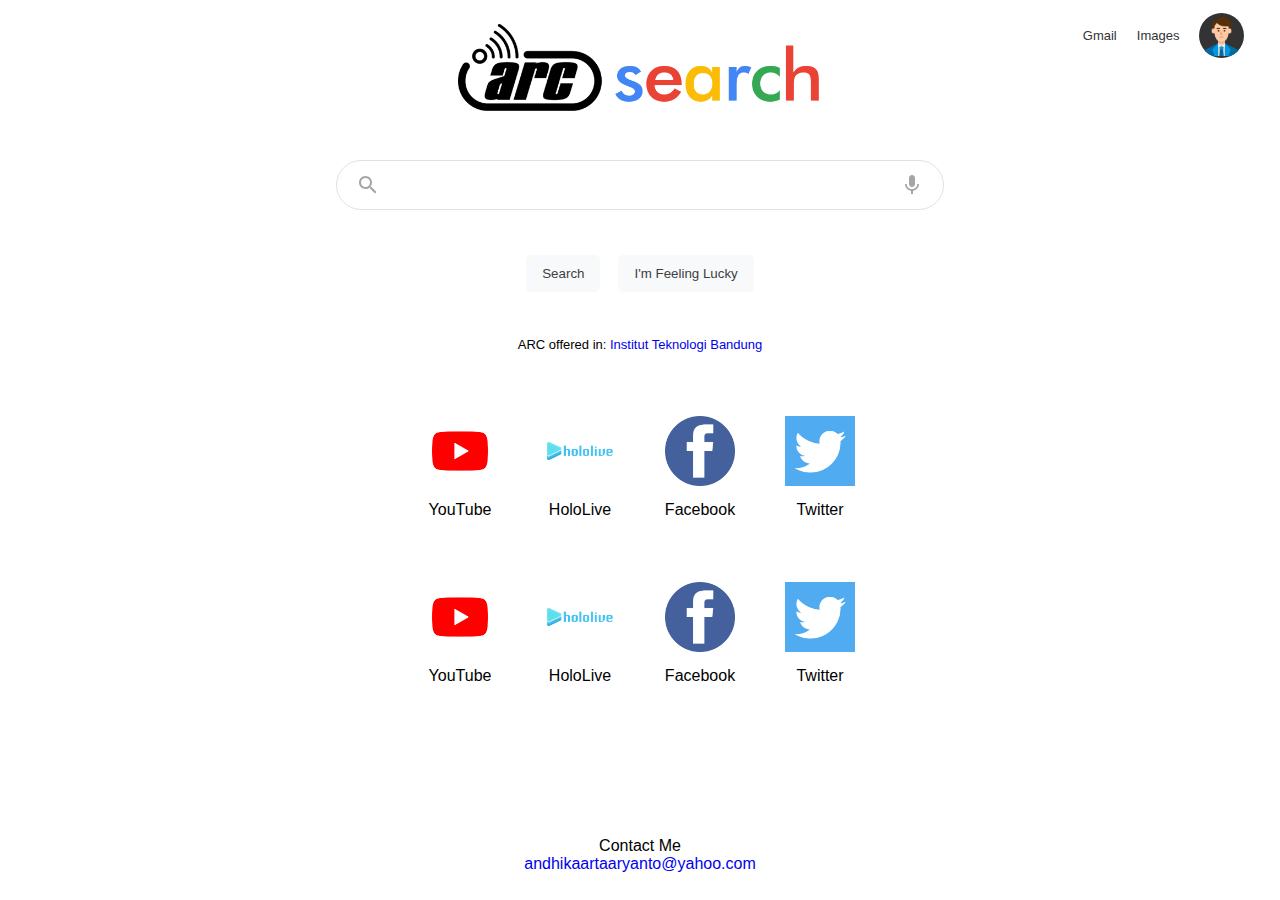
<file: ARC-day-2-main/index.html>
<!DOCTYPE html>
<html lang="en">
    <head>
        <meta charset="UTF-8">
        <meta http-equiv="X-UA-Compatible" content="IE=edge">
        <meta name="viewport" content="width=device-width, initial-scale=1.0">
        <title>ARC Search</title>
        <link rel="stylesheet" href="style.css">
        <link rel='shortcut icon' type='image/jpg' href='./assets/icons/search-24px.svg'>
    </head>

    <body>
        <nav>
            <a href='https://mail.google.com'>Gmail</a>
            <a href='https://www.google.com/imghp'>Images</a>
            <img src='./assets/bussiness-man.png' alt='profile-thumbnail'>
        </nav>
        <form action='https://www.google.com/search'>
            <img src='./assets/arc-search-logo.webp' alt='logo-arcsearch' class='main-logo'>
            <div class='search-input'>
                <input type='text' name='q'>
                <img src='./assets/icons/search-24px.svg' alt='search-icon' class='icon search-icon'>
                <img src='./assets/icons/mic-24px.svg' alt='mic-icon' class='icon mic-icon'>
            </div>
            <div class='buttons'>
                <button type='submit'>Search</button>
                <button>I'm Feeling Lucky</button>
            </div>
            <p>ARC offered in: <a href='https://arc.itb.ac.id'>Institut Teknologi Bandung</a></p>
        </form>

        <div class = 'test'>
            <div class="card">
                <a href = 'https://www.youtube.com/'><img src = 'assets\test.png' alt ='youtube-icon' class = 'youtube-icon'></a>
                <p>YouTube</p>
            </div>
            <div class="card">
                <a href = 'https://en.hololive.tv/'><img src = 'assets\test2.png' alt ='hei-icon' class = 'hei-icon'></a>
                <p>HoloLive</p>
            </div>
            <div class="card">
                <a href = 'https://www.facebook.com/'><img src = 'assets\test3.png' alt ='bro-icon' class = 'bro-icon'></a>
                <p>Facebook</p>
            </div>
            <div class="card">
                <a href = 'https://twitter.com/home'><img src = 'assets\test4.png' alt ='twit-icon' class = 'twit-icon'></a>
                <p>Twitter</p>
            </div>
        </div>
        
        <div class = 'test'>
            <div class="card">
                <a href = 'https://www.youtube.com/'><img src = 'assets\test.png' alt ='youtube-icon' class = 'youtube-icon'></a>
                <p>YouTube</p>
            </div>
            <div class="card">
                <a href = 'https://en.hololive.tv/'><img src = 'assets\test2.png' alt ='hei-icon' class = 'hei-icon'></a>
                <p>HoloLive</p>
            </div>
            <div class="card">
                <a href = 'https://www.facebook.com/'><img src = 'assets\test3.png' alt ='bro-icon' class = 'bro-icon'></a>
                <p>Facebook</p>
            </div>
            <div class="card">
                <a href = 'https://twitter.com/home'><img src = 'assets\test4.png' alt ='twit-icon' class = 'twit-icon'></a>
                <p>Twitter</p>
            </div>
        </div>
    </body>

    <footer>
        <p>Contact Me</p>
        <p><a href="mailto:andhikaartaaryanto@yahoo.com">andhikaartaaryanto@yahoo.com</a></p>
      </footer>
</html>
</file>
<file: ARC-day-2-main/style.css>
* {
    margin: 0;
    padding: 0;
    box-sizing: border-box;
    font-family: "Arial", sans-serif;
}

:root {
    --input-height: 50px;
}

body {
    height: 100vh;
    width: 100vw;
    display: grid;
    place-items: center;
}

footer {
    
    text-align: center;
    padding: 3px;
    color:black;
    margin-top: 100px;
}
nav {
    height: 70px;
    position: absolute;
    top: 0;
    right: 0;
    display: flex;
    align-items: center;
    padding: 2vw;
    font-size: small;
}

nav > * {
    margin: 10px;
    color: #333;
}

a {
    text-decoration: none;
}

a:hover {
    text-decoration: underline;
}

nav img {
    height: 5vh;
    width: 5vh;
    background-color: #333;
    border-radius: 50%;
}

form {
    width: 47.5vw;
}

.main-logo {
    width: 100%;
    padding: 0 20% 5vh;
}

.search-input input {
    width: 100%;
    height: var(--input-height);
    border-radius: calc(var(--input-height)/2);
    padding: 0 var(--input-height);
    border: 1px solid #dfe1e5;
    font-size: 16px;
}

.search-input input:focus, .search-input input:hover {
    outline: none;
    box-shadow: 0 1px 10px rgba(0, 0, 0, 0.15);
    border: 1px solid rgba(0, 0, 0, 0);
}

.search-input {
    position: relative;
}

.icon {
    position: absolute;
    top: 25%;
    opacity: 0.35;
}

.mic-icon {
    right: 20px;
}

.search-icon {
    left: 20px;
}

.buttons {
    display: flex;
    align-items: center;
    justify-content: center;
}

.buttons button {
    color: #3c4043;
    background-color: #f8f9fa;
    padding: 10px 15px;
    border: none;
    margin: 5vh 1vh 0;
    border-radius: 5px;
    border: 1px solid rgba(0,0,0,0);
}

.buttons button:hover {
    border: 1px solid #ddd;
    cursor: pointer;
}

.test {
    display : flex;
    justify-content: center;
    align-items: center;
}

.card {
    display: grid;
    place-items: center;
}

.test a {
    height: 100px;
    display: grid;
    place-items: center;
}

.test img{
    padding: 0 10px;
    width: 90px;
    margin: 0 15px;
}

form p {
    font-size: 13px;
    text-align: center;
    margin-top: 5vh;
}
</file>
